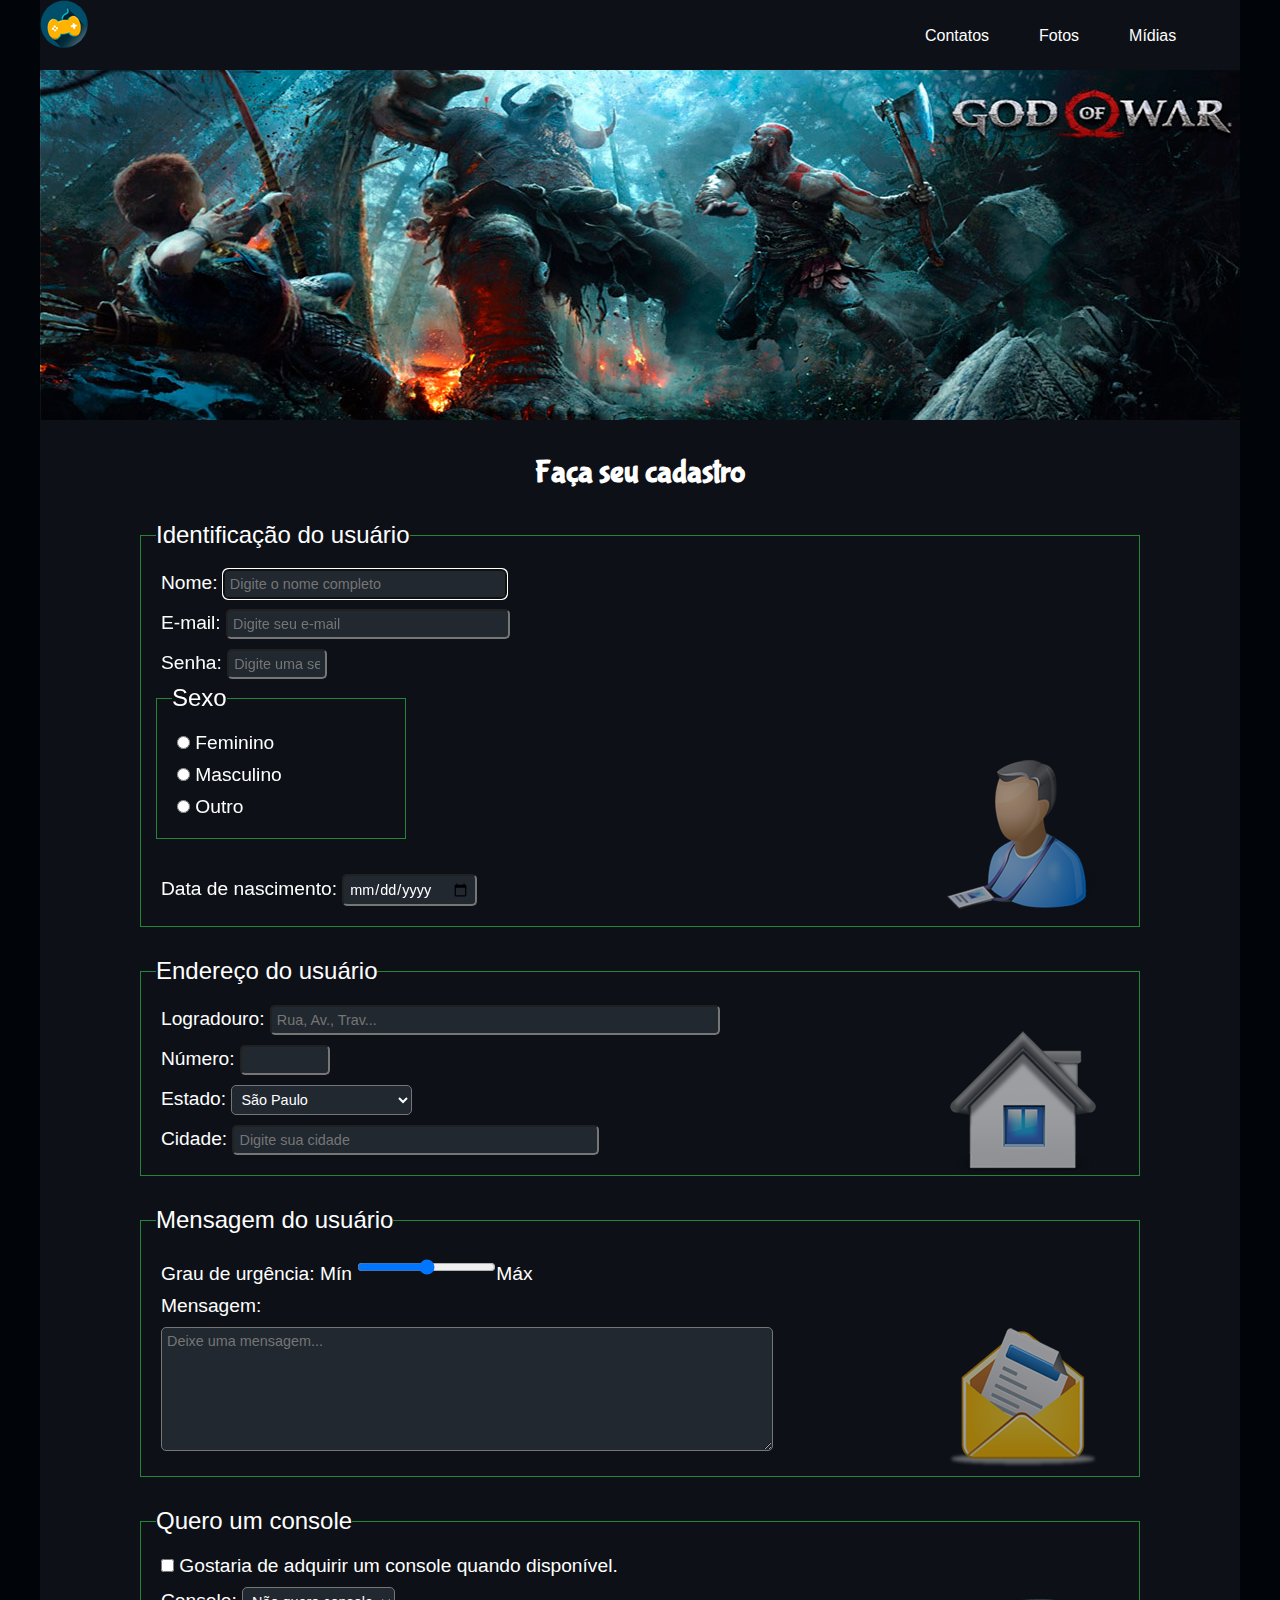
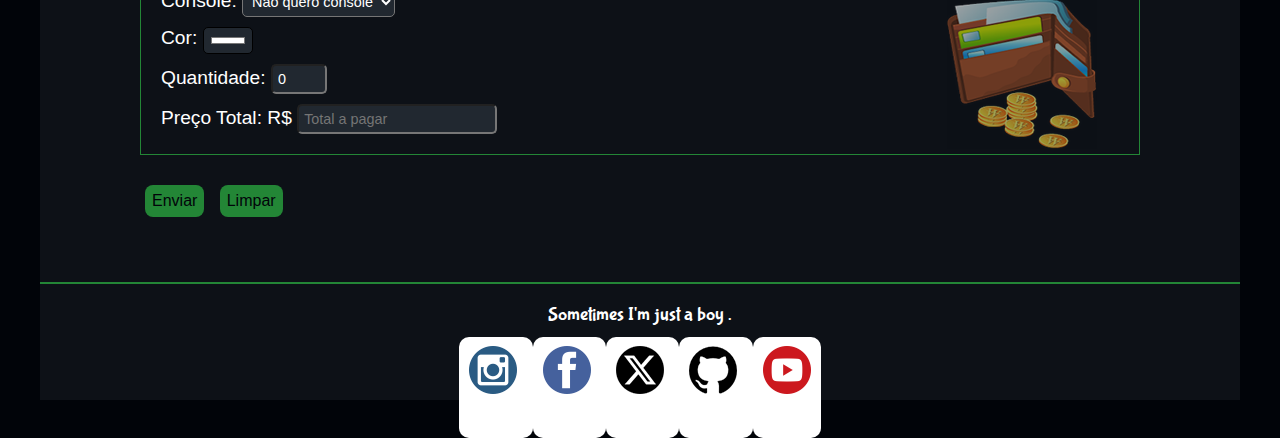
<file: formulario/index.html>
<!DOCTYPE html>
<html lang="pt-br">

<head>
    <meta charset="UTF-8">
    <meta name="viewport" content="width=device-width, initial-scale=1.0">
    <meta name="description" content="Página de games">
    <meta name="keywords" content="Formulário, formulário, formulario, jogos, games, playstation, xbox, nintendo">
    <link rel="shortcut icon" href="img/favicon.ico" type="image/x-icon">
    <link rel="stylesheet" href="style.css">
    <title>Games</title>
</head>

<body>
    <div id="interface">
        <header class="topo">
            <img src="img/logo.png" alt="Logo controle de vídeo game">
            <nav class="menu">
                <ul>
                    <li>
                        <a href="index.html">Contatos</a>
                    </li>
                    <li>
                        <a href="fotos.html">Fotos</a>
                    </li>
                    <li>
                        <a href="midias.html">Mídias</a>
                    </li>
                </ul>
            </nav>
        </header>

        <div class="banner_anime">
            <img src="img/banner1.jpg" alt="Jogo God of War" title="Kratos" id="anime1">
            <img src="img/banner2.jpg" alt="Jogo God of War" title="Kratos" id="anime2">
        </div>

        <h1>Faça seu cadastro</h1>

        <form  method="post" id="contato">
            <fieldset class="usuario"><!-- Conjunto de campos -->
                <legend>Identificação do usuário</legend>
                <p>
                    <label for="cnome">Nome:</label>
                    <input type="text" name="nome" id="cnome" size="30" maxlength="50"
                        placeholder="Digite o nome completo" autofocus>
                </p>

                <p>
                    <label for="cemail">E-mail:</label>
                    <input type="email" name="email" id="cemail" size="30" maxlength="50"
                        placeholder="Digite seu e-mail">
                </p>

                <p>
                    <label for="csenha">Senha:</label>
                    <input type="password" name="senha" id="csenha" size="8" maxlength="8"
                        placeholder="Digite uma senha">
                </p>

                <fieldset class="sexo">
                    <legend>Sexo</legend>
                    <p>
                        <input type="radio" name="sexo" id="cfememinino">
                        <label for="cfememinino">Feminino</label>
                    </p>

                    <p>
                        <input type="radio" name="sexo" id="cmasculino">
                        <label for="cmasculino">Masculino</label>
                    </p>

                    <p>
                        <input type="radio" name="sexo" id="coutro">
                        <label for="coutro">Outro</label>
                    </p>
                </fieldset>

                <p>
                    <label for="cnascimento">Data de nascimento:</label>
                    <input type="date" name="nascimento" id="cnascimento">
                </p>
            </fieldset>

            <fieldset class="endereco">
                <legend>Endereço do usuário</legend>

                <p>
                    <label for="crua">Logradouro:</label>
                    <input type="text" name="rua" id="crua" size="50" maxlength="50" placeholder="Rua, Av., Trav...">
                </p>

                <p>
                    <label for="cnum">Número:</label>
                    <input type="number" name="num" id="cnum" min="0" max="99999">
                </p>

                <p>
                    <label for="cestado">Estado:</label>
                    <select name="estado" id="cestado">
                        <optgroup label="Região Sudeste">
                            <option value="SP" selected>São Paulo</option>
                            <option value="RJ">Rio de Janeiro</option>
                            <option value="MG">Minas Gerais</option>
                            <option value="ES">Espírito Santo</option>
                        </optgroup>
                        <optgroup label="Região Sul">
                            <option value="SC">Santa Catarina</option>
                            <option value="PR">Paraná</option>
                            <option value="RS">Rio Grande do Sul</option>
                        </optgroup>
                        <optgroup label="Região Centro-Oeste">
                            <option value="GO">Giás</option>
                            <option value="MT">Mato Grosso</option>
                            <option value="MS"> Mato Grosso do Sul</option>
                            <option value="DF">Distrito Federal</option>
                        </optgroup>
                        <optgroup label="Região Norte">
                            <option value="AC">Acre</option>
                            <option value="AP">Amapá</option>
                            <option value="AM">Amazonas</option>
                            <option value="PA">Pará</option>
                            <option value="RO">Rondônia</option>
                            <option value="RR">Roraima</option>
                            <option value="TO">Tocantins</option>
                        </optgroup>
                        <optgroup label="Região Nordeste">
                            <option value="AL">Alagoas</option>
                            <option value="BA">Bahia</option>
                            <option value="CE">Ceará</option>
                            <option value="MA">Maranhão</option>
                            <option value="PB">Paraíba</option>
                            <option value="PE">Pernambuco</option>
                            <option value="PI">Piauí</option>
                            <option value="RN">Rio Grande do Norte</option>
                            <option value="SE">Sergipe</option>
                        </optgroup>
                    </select>
                </p>

                <p>
                    <label for="ccidade">Cidade:</label>
                    <input type="text" name="cid" id="ccid" size="40" maxlength="40" placeholder="Digite sua cidade">
                </p>
            </fieldset>

            <fieldset class="mensagem">
                <legend>Mensagem do usuário</legend>
                <p>
                    <label for="curg">Grau de urgência:</label>
                    Mín <input type="range" name="urg" id="curg" min="0" max="10" step="1" >Máx
                </p>

                <p>
                    <label for="cmsg">Mensagem:</label>
                </p>

                <p>
                    <textarea name="msg" id="cmsg" cols="70" rows="7" placeholder="Deixe uma mensagem..."></textarea>
                </p>
            </fieldset>

            <fieldset class="pedido">
                <legend>Quero um console</legend>

                <p>
                    <input type="checkbox" name="ped" id="cped">
                    <label for="cped">Gostaria de adquirir um console quando disponível.</label>
                </p>

                <p>
                    <label for="ccon">Console:</label>
                    <select name="game" id="ccon">
                        <option value="nquer" selected>Não quero console</option>
                        <option value="PlayS">PlayStation</option>
                        <option value="Xbox">Xbox</option>
                        <option value="NES">Nintendo</option>
                    </select>
                </p>

                <p>
                    <label for="ccor">Cor:</label>
                    <input type="color" name="cor" id="ccor" value="#ffffff">
                </p>

                <p>
                    <label for="cqtde">Quantidade:</label>
                    <input type="number" name="qtde" id="cqtde" min="0" max="5" value="0" oninput="calc_total()">
                </p>

                <p>
                    <label for="ctot">Preço Total: R$</label>
                    <input type="text" id="tot" name="tot" placeholder="Total a pagar" readonly>
                </p>
            </fieldset>

            <button type="submit" name="enviar" class="bnt">Enviar</button>

            <button type="reset" name="limpar" class="bnt">Limpar</button>
        </form>

        <footer id="rodape">
            <p>Sometimes I'm just a boy .</p>

            <p>
                <a href="https://www.instagram.com/p/DBO-ByAPZNL/?img_index=1" target="_blank">
                    <img src="img/instagram.png" alt="Rede social Instagram">
                </a>

                <a href="https://www.facebook.com/search/top?q=sony&locale=pt_BR" target="_blank">
                    <img src="img/facebook.png" alt="Rede social Facebook">
                </a>

                <a href="https://x.com/sony" target="_blank">
                    <img src="img/x_twitter.png" alt="Rede social Twitter">
                </a>

                <a href="https://github.com/GuNunesB" target="_blank">
                    <img src="img/github.png" alt="Rede social Github">
                </a>

                <a href="https://www.youtube.com/user/sonybrasil" target="_blank">
                    <img src="img/youtube.png" alt="Plataforma de vídeos Youtube">
                </a>
            </p>
        </footer>
    </div>
    <script src="funcoes.js"></script>
</body>

</html>
</file>
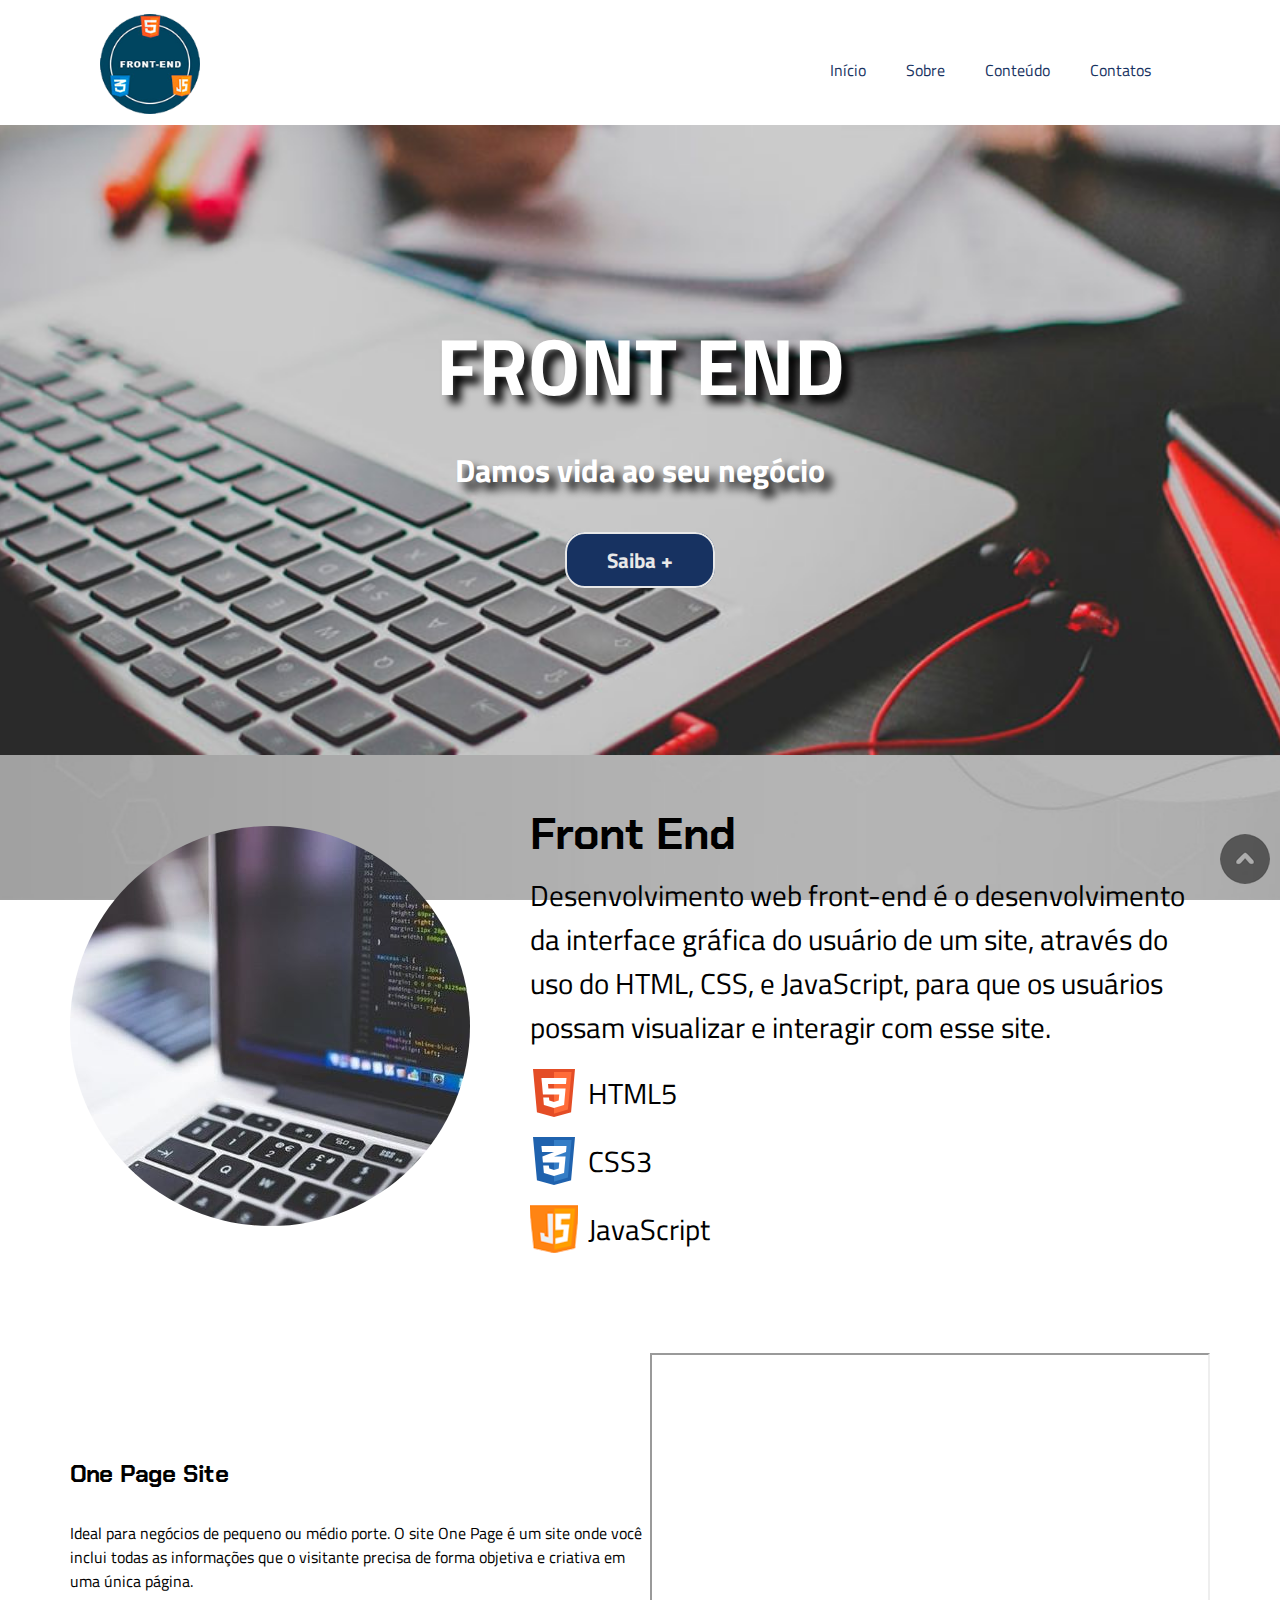
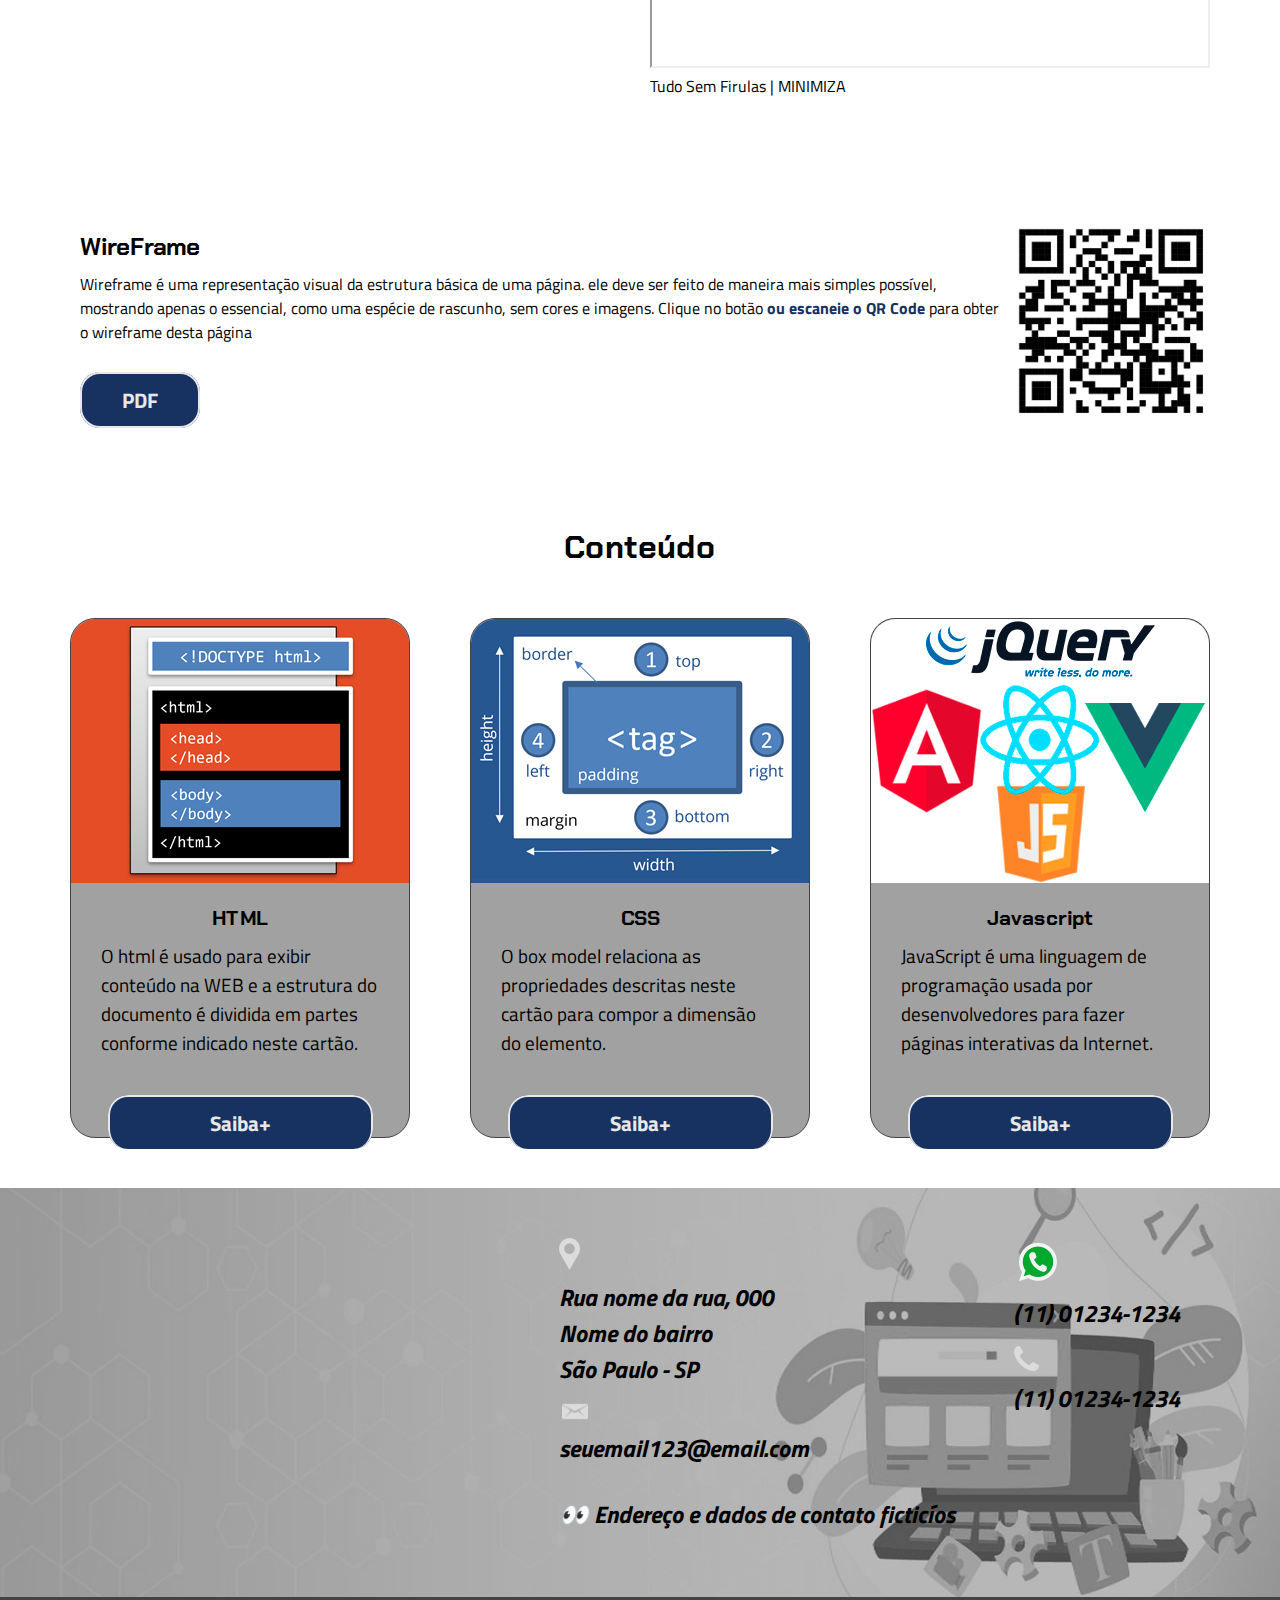
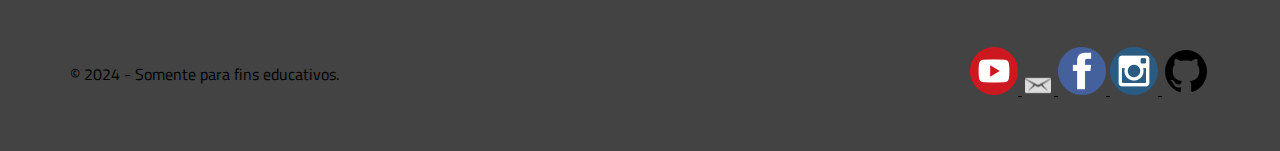
<file: frontend/index.html>
<!DOCTYPE html>
<html lang="en">

<head>
    <meta charset="UTF-8">
    <meta name="viewport" content="width=device-width, initial-scale=1.0">
    <meta name="description"
        content="Aprenda HTML5 e CSS3 e SEO de forma simples, prática, e objetiva desenvolvendo passo a passo de um site one page moderno e responsivo.">
    <meta name="keywords"
        content="html, HTML5, html5, HTML, CSS, css, CSS3, css3, seo, SEO, Site One Page, Web, Responsivo, aprenda gratuitamente, ensino gratuito">
    <link rel="shortcut icon" href="img/favicon.png" type="image/x-icon">
    <title>Front End | One Page Site</title>
    <link rel="stylesheet" href="style.css">
</head>

<body>
    <!-- Cabeçalho -->
    <header id="inicio">
        <div class="container flex">
            <div class="logo">
                <img src="img/logo_front.png" alt="Logo Front End">
            </div>
            <nav class="menu">
                <input type="checkbox" name="check" id="check">
                <label for="check">&#x2630;</label>

                <ul>
                    <li class="link_nav">
                        <a href="#inicio">Início</a>
                    </li>
                    <li class="link_nav">
                        <a href="#sobre">Sobre</a>
                    </li>
                    <li class="link_nav">
                        <a href="#conteudo">Conteúdo</a>
                    </li>
                    <li class="link_nav">
                        <a href="#contato">Contatos</a>
                    </li>
                </ul>
            </nav>
        </div>
    </header>

    <!-- Destaque -->
    <main>
        <div class="container">
            <h1>FRONT END</h1>
            <H2>Damos vida ao seu negócio</H2>
            <a href="" target="_blank" class="botao">Saiba +</a>
        </div>
    </main>

    <!-- Sobre -->
    <section id="sobre">
        <div class="container flex2">
            <div class="destaque_sobre">
                <img src="img/html5css3.jpg" alt="HTML5 e CSS3">
            </div>

            <div class="texto_sobre">
                <h2>Front End</h2>
                <p>
                    Desenvolvimento web front-end é o desenvolvimento da interface gráfica do usuário de um site, através do uso do HTML, CSS, e JavaScript, para que os usuários possam visualizar e interagir com esse site.
                </p>

                <div class="topico_sobre flex2">
                    <img src="img/html5.png" alt="HTML5">
                    <p>HTML5</p>
                </div>

                <div class="topico_sobre flex2">
                    <img src="img/css3.png" alt="CSS3">
                    <p>CSS3</p>
                </div>
                
                <div class="topico_sobre flex2">
                    <img src="img/js.png" alt="JS">
                    <p>JavaScript</p>
                </div>
            </div>
        </div>
    </section>

    <!-- One Page -->
    <section id="onepage">
        <div class="container flex3">
            <div class="texto_site">
                <h2>One Page Site</h2>
                <p>
                     Ideal para negócios de pequeno ou médio porte. O site One Page é um site onde você inclui todas as informações que o visitante precisa de forma objetiva e criativa em uma única página.
                </p>
            </div>
            <div class="video">
                <iframe width="560" height="315" src="https://www.youtube.com/embed/cMKoI9NV8i8?si=ONG9HWf-dM9vNxwJ" title="YouTube video player" allow="accelerometer; autoplay; clipboard-write; encrypted-media; gyroscope; picture-in-picture; web-share" referrerpolicy="strict-origin-when-cross-origin" allowfullscreen></iframe>
                <p>
                    Tudo Sem Firulas | MINIMIZA</p>
            </div>
        </div>
    </section>

    <!-- WireFrame | PDF  -->
    <section id="wireframe">
        <div class="container flex2">
            <div class="textowire">
                <h2>WireFrame</h2>
                <p>Wireframe é uma representação visual da estrutura básica de uma página. ele deve ser feito de maneira mais simples possível, mostrando apenas o essencial, como uma espécie de rascunho, sem cores e imagens. Clique no botão <span>ou escaneie o QR Code</span> para obter o wireframe desta página</p>
                <a href="wireframe.pdf" target="_blank" class="botao">PDF</a>
            </div>
            <div class="qrcode">
                <img src="img/qrcode.png" alt="QR Code do Wireframe deste site." target="_blank" width="200px" height="auto">
            </div>
        </div>
    </section>

    <!-- Conteúdo | Cards-->
    <section id="conteudo">
        <div class="container">
            <h2>Conteúdo</h2>
            <div class="cards flex4">

                <div class="card">
                    <img src="img/estruturahtml.png" alt="Estrutura em HTML">
                    <h3>HTML</h3>
                    <p>O html é usado para exibir conteúdo na WEB e a estrutura do documento é dividida em partes conforme indicado neste cartão.</p>
                    <a href="#" target="_blank" class="botao">Saiba+</a>
                </div>

                <div class="card">
                    <img src="img/boxmodel.png" alt="Box Model">
                    <h3>CSS</h3>
                    <p>O box model relaciona as propriedades descritas neste cartão para compor a dimensão do elemento.</p>
                    <a href="#" target="_blank" class="botao">Saiba+</a>
                </div>

                <div class="card">
                    <img src="img/javascript.png" alt="Javascript">
                    <h3>Javascript</h3>
                    <p>JavaScript é uma linguagem  de programação usada por desenvolvedores para fazer páginas interativas da Internet.</p>
                    <a href="#" target="_blank" class="botao">Saiba+</a>
                </div>

            </div>
            
            
            
        </div>
    </section>

    <!-- Rodapé -->

    <address>
        <div class="container flex6">

            <div id="contato">
                <a href="https://api.whatsapp.com/send?phone=5511012341234" target="_blank"> <!--link direto para conversa (colocar país, município e número)-->
                    <img src="img/whatsapp.png" alt="Abrir Conversa">
                    <p>(11) 01234-1234</p>
                </a>
                
                    <img src="img/fone.png" alt="Número de telefone">
                    <p>(11) 01234-1234</p>
            </div>

            <div class="endereco">
                <a href="https://maps.app.goo.gl/4SxvZ9h4fDmjTZb59">
                    <img src="img/mapa.png" alt="Google Maps" class="icone_mapa">
                </a>
                <img src="img/local.png" alt="Local" class="icone_local">
                <p>Rua nome da rua, 000</p>
                <p>Nome do bairro</p>
                <p>São Paulo - SP</p>

                <a href="mailto:seuemail123@email.com?subject=FRONTEND">
                    <img src="img/email.png" alt="Enviar">
                    <p>seuemail123@email.com</p>
                </a>

                <p class="dados">&#128064; Endereço e dados de contato ficticíos</p>
            </div>
            
            <div class="google_maps">
                <iframe src="https://www.google.com/maps/embed?pb=!1m18!1m12!1m3!1d14631.115075822967!2d-46.582988799999995!3d-23.54045815!2m3!1f0!2f0!3f0!3m2!1i1024!2i768!4f13.1!3m3!1m2!1s0x94ce5c4388004cbd%3A0x7dbec9733dac4f22!2zVGF0dWFww6k!5e0!3m2!1spt-BR!2sbr!4v1737588225838!5m2!1spt-BR!2sbr" width="400" height="300" style="border:0;" allowfullscreen="" loading="lazy" referrerpolicy="no-referrer-when-downgrade"></iframe>
            </div> 
        </div>
    </address>

    <footer id="contato">
        <div class="container flex5">

            <div class="copyrigth">
                <p>&#169; 2024 - Somente para fins educativos.</p>
            </div>

            <div class="social">
                <a href="https://www.youtube.com/c/CursoemV%C3%ADdeo" target="_blank">
                    <img src="img/youtube.png" alt="">
                </a>
                <a href="gununes280@gmail.com" target="_blank">
                    <img src="img/email.png" alt="">
                </a>
                <a href="" target="_blank">
                    <img src="img/facebook.png" alt="">
                </a>
                <a href="https://poki.com/br/g/level-devil" target="_blank">
                    <img src="img/instagram.png" alt="">
                </a>
                <a href="https://github.com/GuNunesB" target="_blank">
                    <img src="img/github.png" alt="">
                </a>
            </div>

        </div>
    </footer>

    <a href="#inicio" id="topo">
        <img src="img/topo.png" alt="Seta">
    </a>

</body>

</html>
</file>
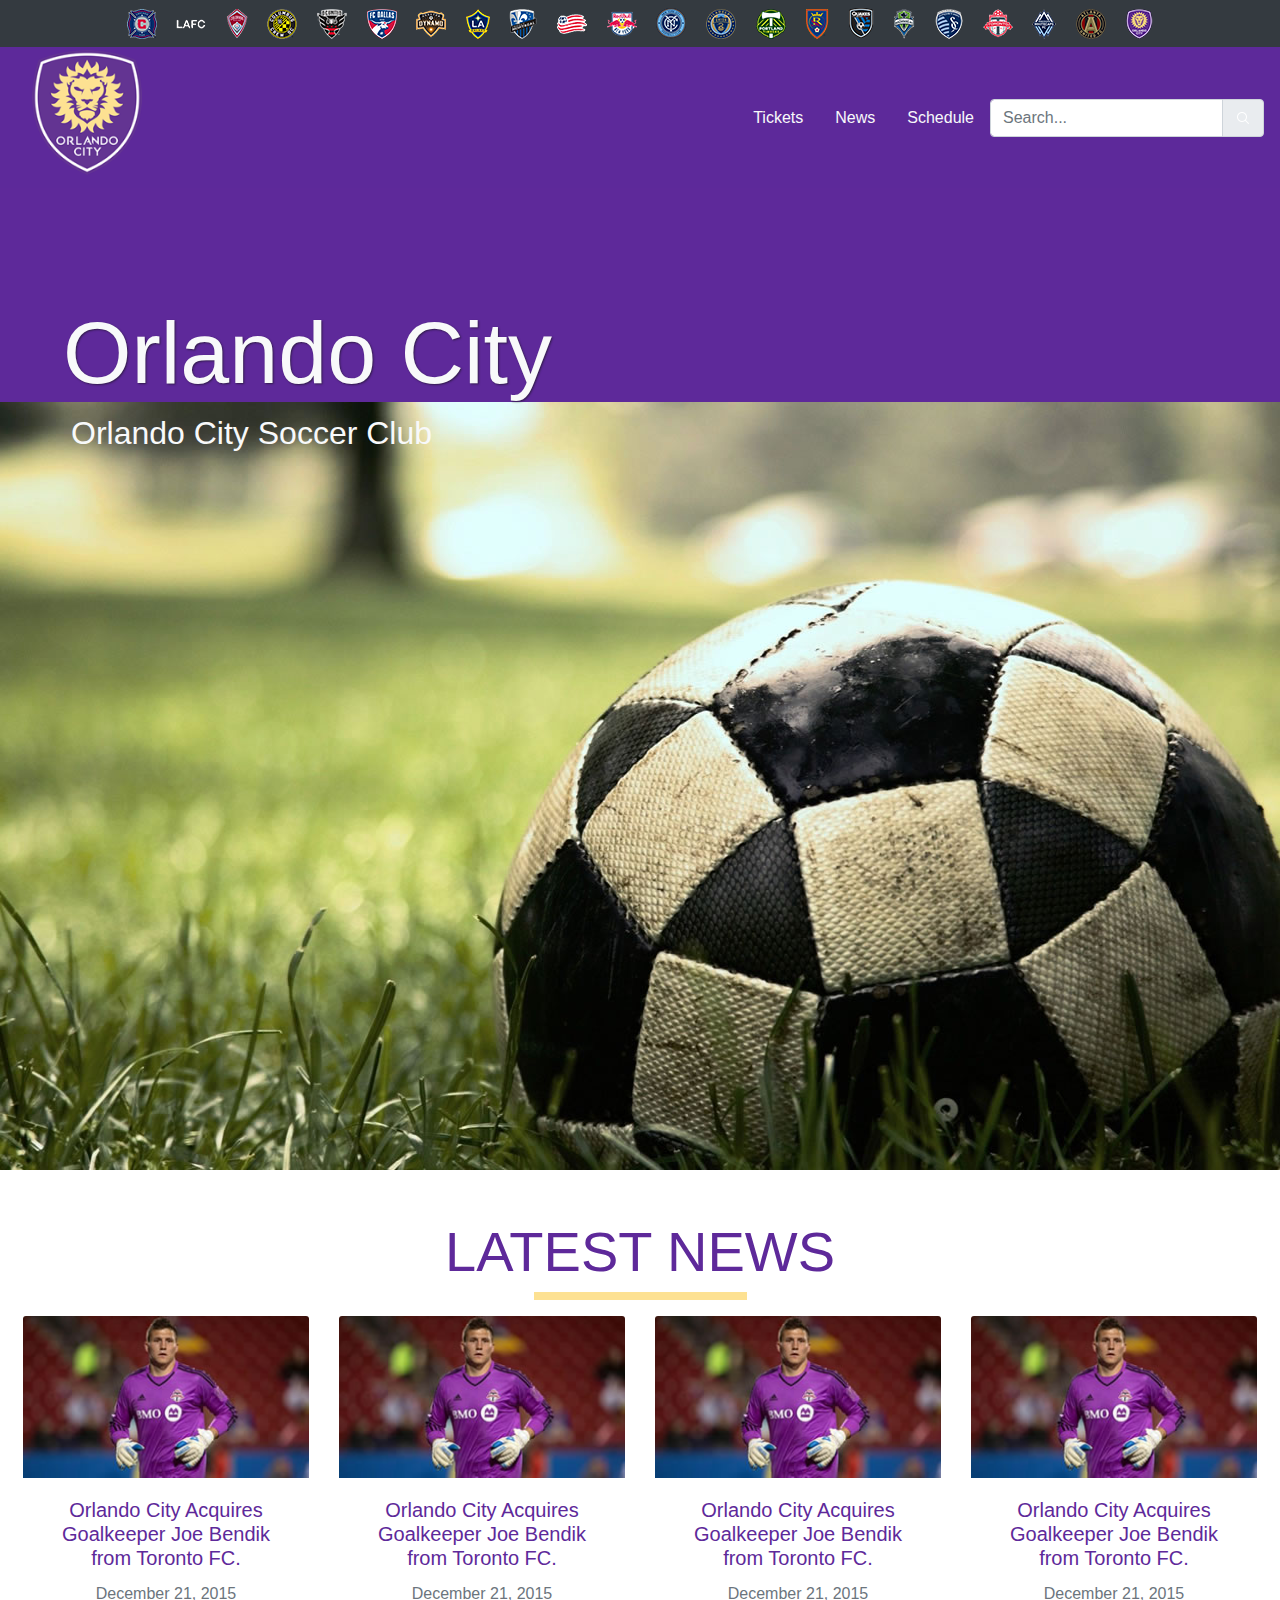
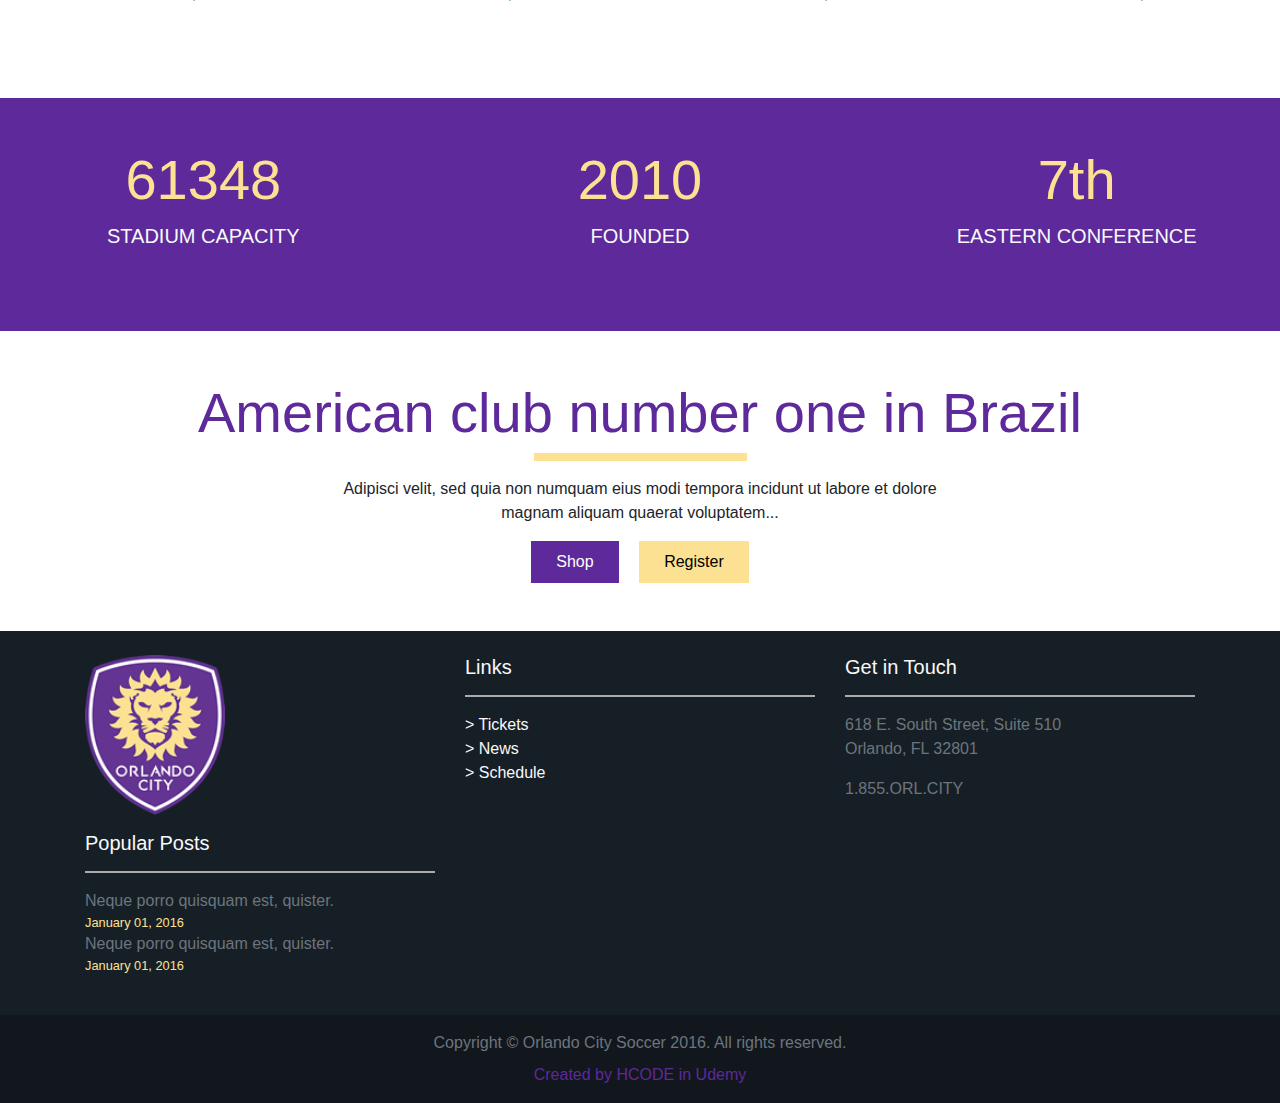
<file: orlandocity/index.html>
<!DOCTYPE html>
<html lang="pt-br">

<head>
    <meta charset="UTF-8">
    <meta name="viewport" content="width=device-width, initial-scale=1.0">
    <title>Orlando City</title>
    <link rel="stylesheet" href="style.css">
    <link rel="shortcut icon" href="img/orlando-logo.png" type="image/x-icon">
    <link rel="stylesheet" href="bootstrap-4.1.3/css/bootstrap.min.css">
    <link rel='stylesheet' href='https://cdn-uicons.flaticon.com/2.6.0/uicons-brands/css/uicons-brands.css'>
</head>

<body>
    <div class="container-fluid px-0">
        <div class="bg-img">
            <header class="d-flex flex-column align-items-center">
                <div class="bg-dark w-100 d-flex justify-content-center py-2">
                    <img class="logo img-fluid" src="img/clubs.png" alt="Clubes de Futebol">
                </div>

                <nav class="navbar navbar-expand-lg navbar-light bg-roxo-blur w-100">
                    <a class="navbar-brand" href="#">
                        <img src="img/orlando-logo.png" alt="">
                    </a>
                    <button class="navbar-toggler mr-md-5" type="button" data-toggle="collapse"
                        data-target="#conteudoNavbarSuportado" aria-controls="conteudoNavbarSuportado"
                        aria-expanded="false" aria-label="Alterna navegação">
                        <span class="navbar-toggler-icon"></span>
                    </button>

                    <div class="collapse navbar-collapse justify-content-end" id="conteudoNavbarSuportado">
                        <ul class="navbar-nav">
                            <li class="nav-item mx-2">
                                <a class="nav-link text-light" href="#">Tickets</a>
                            </li>
                            <li class="nav-item mx-2">
                                <a class="nav-link text-light" href="#">News</a>
                            </li>
                            <li class="nav-item mx-2">
                                <a class="nav-link text-light" href="#">Schedule</a>
                            </li>
                        </ul>
                        <form class="form-inline my-2 my-lg-0">
                            <div class="input-group">
                                <input type="search" class="form-control input-pesquisa" placeholder="Search..."
                                    aria-label="Search">
                                <div class="input-group-append">
                                    <span class="input-group-text"><img src="img/lupa.png" alt=""></span>
                                </div>
                            </div>
                        </form>
                    </div>
                </nav>
            </header>

            <main class="pt-5 d-flex flex-column align-items-start">
                <div class="jumbotron jumbotron-fluid bg-transparent text-center ml-0 ml-md-5">
                    <div class="container d-flex flex-column align-items-start cabecalho">
                        <h1 class="display-2 text-light text-shadow">Orlando City</h1>
                        <h2 class="text-light ml-0 ml-md-2">Orlando City Soccer Club</h2>
                    </div>
                </div>
            </main>
        </div>

        <section class="text-center my-5">
            <h1 class="display-4 font-weight-light text-roxo">LATEST NEWS</h1>
            <hr class="border-amarela">
            <div class="row justify-content-center mx-2">
                <div class="col-sm-6 col-md-4 col-lg-3 mb-4">
                    <div class="card border-0 h-100">
                        <img class="card-img-top" src="img/noticia-thumb.jpg" alt="Imagem de capa do card">
                        <div class="card-body">
                            <h5 class="card-title text-roxo">Orlando City Acquires Goalkeeper Joe Bendik from Toronto
                                FC.</h5>
                            <p class="card-text text-muted">December 21, 2015</p>
                        </div>
                    </div>
                </div>
                <div class="col-sm-6 col-md-4 col-lg-3 mb-4">
                    <div class="card border-0 h-100">
                        <img class="card-img-top" src="img/noticia-thumb.jpg" alt="Imagem de capa do card">
                        <div class="card-body">
                            <h5 class="card-title text-roxo">Orlando City Acquires Goalkeeper Joe Bendik from Toronto
                                FC.</h5>
                            <p class="card-text text-muted">December 21, 2015</p>
                        </div>
                    </div>
                </div>
                <div class="col-sm-6 col-md-4 col-lg-3 mb-4">
                    <div class="card border-0 h-100">
                        <img class="card-img-top" src="img/noticia-thumb.jpg" alt="Imagem de capa do card">
                        <div class="card-body">
                            <h5 class="card-title text-roxo">Orlando City Acquires Goalkeeper Joe Bendik from Toronto
                                FC.</h5>
                            <p class="card-text text-muted">December 21, 2015</p>
                        </div>
                    </div>
                </div>
                <div class="col-sm-6 col-md-4 col-lg-3 mb-4">
                    <div class="card border-0 h-100">
                        <img class="card-img-top" src="img/noticia-thumb.jpg" alt="Imagem de capa do card">
                        <div class="card-body">
                            <h5 class="card-title text-roxo">Orlando City Acquires Goalkeeper Joe Bendik from Toronto
                                FC.</h5>
                            <p class="card-text text-muted">December 21, 2015</p>
                        </div>
                    </div>
                </div>
            </div>
        </section>

        <section class="bg-roxo py-5">
            <div class="row text-center">
                <div class="col-12 col-md-4 mb-3">
                    <h1 class="display-4 font-weight-light text-amarelo">61348</h1>
                    <p class="font-weight-light text-light font-size-1">STADIUM CAPACITY</p>
                </div>
                <div class="col-12 col-md-4 mb-3">
                    <h1 class="display-4 font-weight-light text-amarelo">2010</h1>
                    <p class="font-weight-light text-light font-size-1">FOUNDED</p>
                </div>
                <div class="col-12 col-md-4 mb-3">
                    <h1 class="display-4 font-weight-light text-amarelo">7th</h1>
                    <p class="font-weight-light text-light font-size-1">EASTERN CONFERENCE</p>
                </div>
            </div>
        </section>

        <section class="py-5 text-center">
            <h1 class="display-4 font-weight-light text-roxo">American club number one in Brazil</h1>
            <hr class="border-amarela">
            <p class="mx-auto" style="max-width: 600px;">Adipisci velit, sed quia non numquam eius modi tempora incidunt
                ut labore et dolore magnam aliquam quaerat voluptatem...</p>
            <div>
                <a class="btn btn-roxo py-2 px-4 mx-2 rounded-0" href="#">Shop</a>
                <a class="btn btn-amarelo py-2 px-4 mx-2 rounded-0" href="#">Register</a>
            </div>
        </section>

        <footer class="footer py-4">
            <div class="container">
                <div class="row">
                    <div class="col-12 col-md-4 mb-4 mb-md-0">
                        <img class="logo-footer mb-3" src="img/orlando-logo.png" alt="Logo Orlando City">
                        <h5 class="footer-title text-light">Popular Posts</h5>
                        <hr class="linha-footer">
                        <ul class="list-unstyled">
                            <li><a class="text-muted" href="#">Neque porro quisquam est, quister. <small
                                        class="text-amarelo d-block">January 01, 2016</small></a></li>
                            <li><a class="text-muted" href="#">Neque porro quisquam est, quister. <small
                                        class="text-amarelo d-block">January 01, 2016</small></a></li>
                        </ul>
                    </div>
                    <div class="col-12 col-md-4 mb-4 mb-md-0">
                        <h5 class="footer-title text-light">Links</h5>
                        <hr class="linha-footer">
                        <ul class="list-unstyled">
                            <li><a class="text-light" href="#">> Tickets</a></li>
                            <li><a class="text-light" href="#">> News</a></li>
                            <li><a class="text-light" href="#">> Schedule</a></li>
                        </ul>
                    </div>
                    <div class="col-12 col-md-4">
                        <h5 class="footer-title text-light">Get in Touch</h5>
                        <hr class="linha-footer">
                        <p class="text-muted">618 E. South Street, Suite 510 <br> Orlando, FL 32801</p>
                        <p class="text-muted">1.855.ORL.CITY</p>
                        <div class="social-icons">
                            <a href="#"><i class="fi fi-brands-facebook"></i></a>
                            <a href="#"><i class="fi fi-brands-twitter"></i></a>
                            <a href="#"><i class="fi fi-brands-instagram"></i></a>
                            <a href="#"><i class="fi fi-brands-pinterest"></i></a>
                        </div>
                    </div>
                </div>
            </div>
        </footer>

        <div class="text-center py-3 copyright">
            <p class="text-muted mb-0">Copyright © Orlando City Soccer 2016. All rights reserved.</p>
            <a class="text-roxo d-block mt-2" href="#">Created by HCODE in Udemy</a>
        </div>
    </div>

    <script src="scripts/jquery-3.3.1.slim.min.js"></script>
    <script src="scripts/popper.min.js"></script>
    <script src="bootstrap-4.1.3/js/bootstrap.min.js"></script>
</body>

</html>
</file>
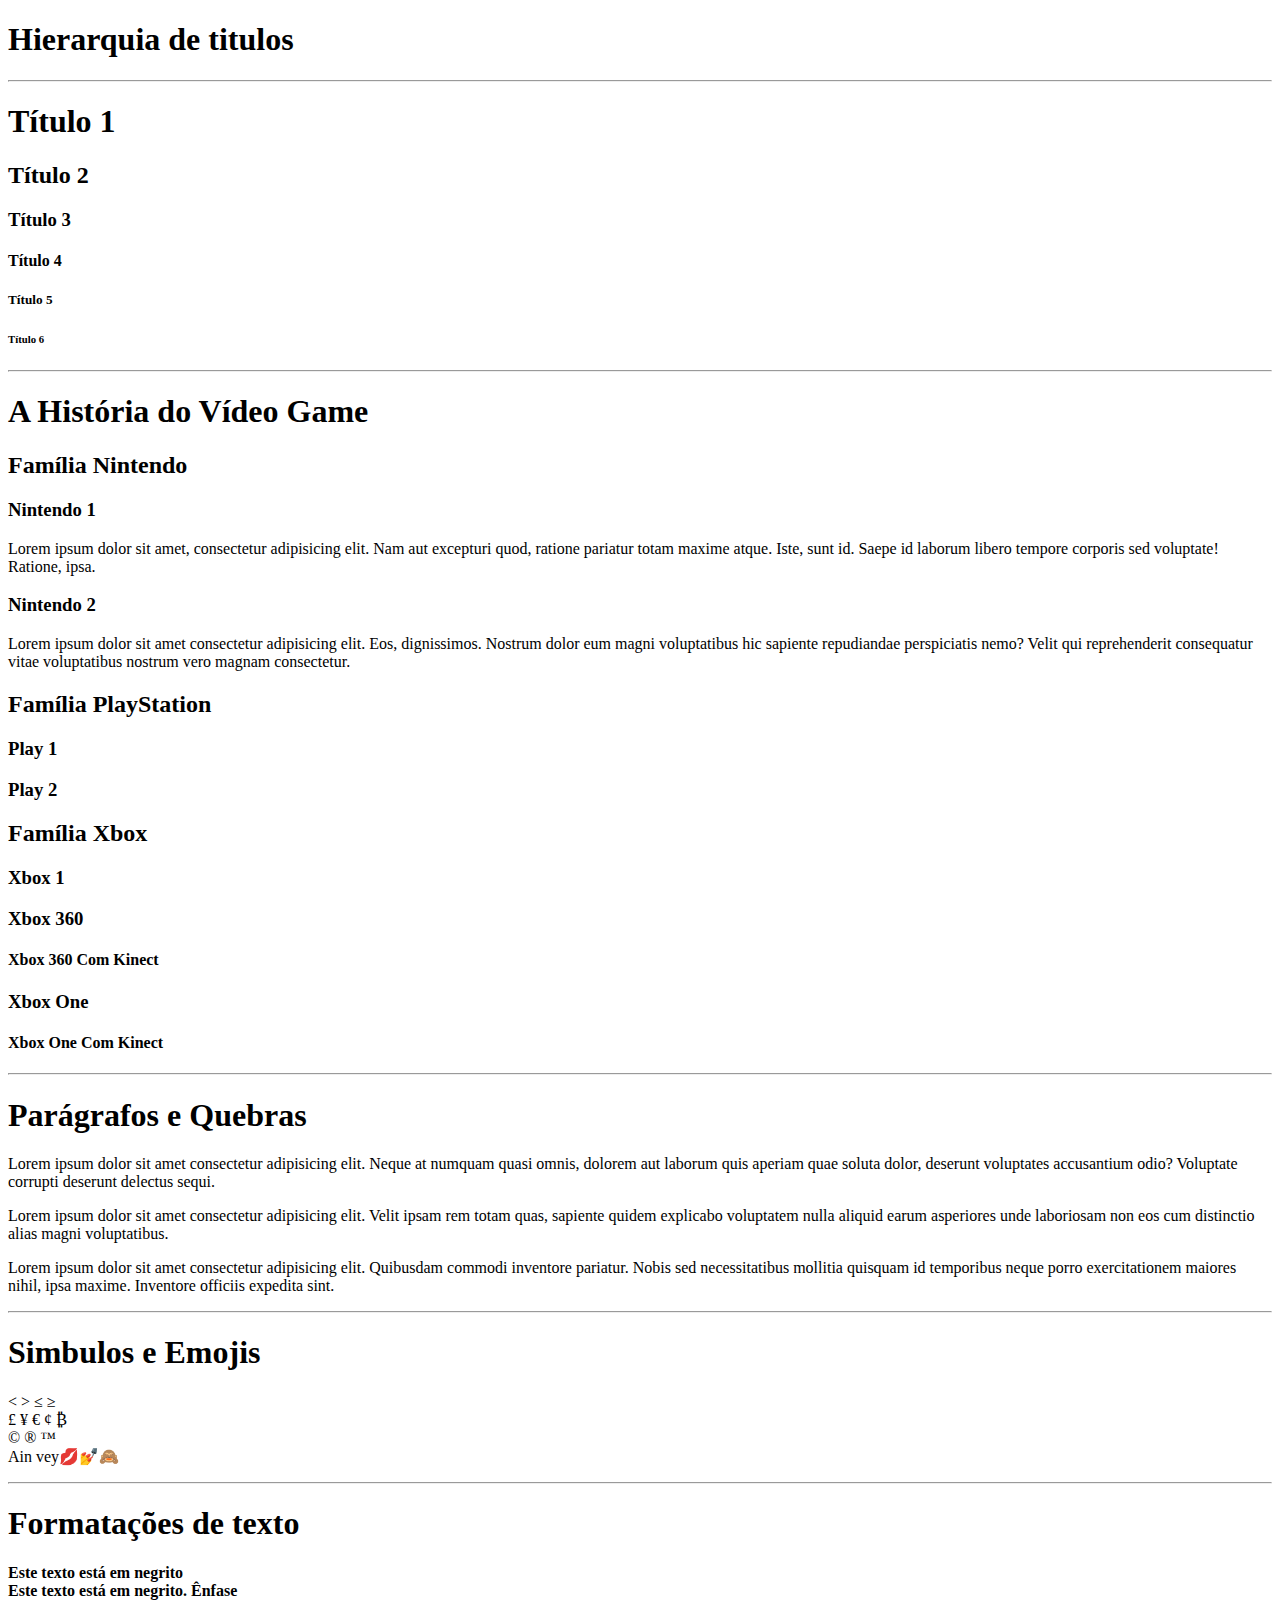
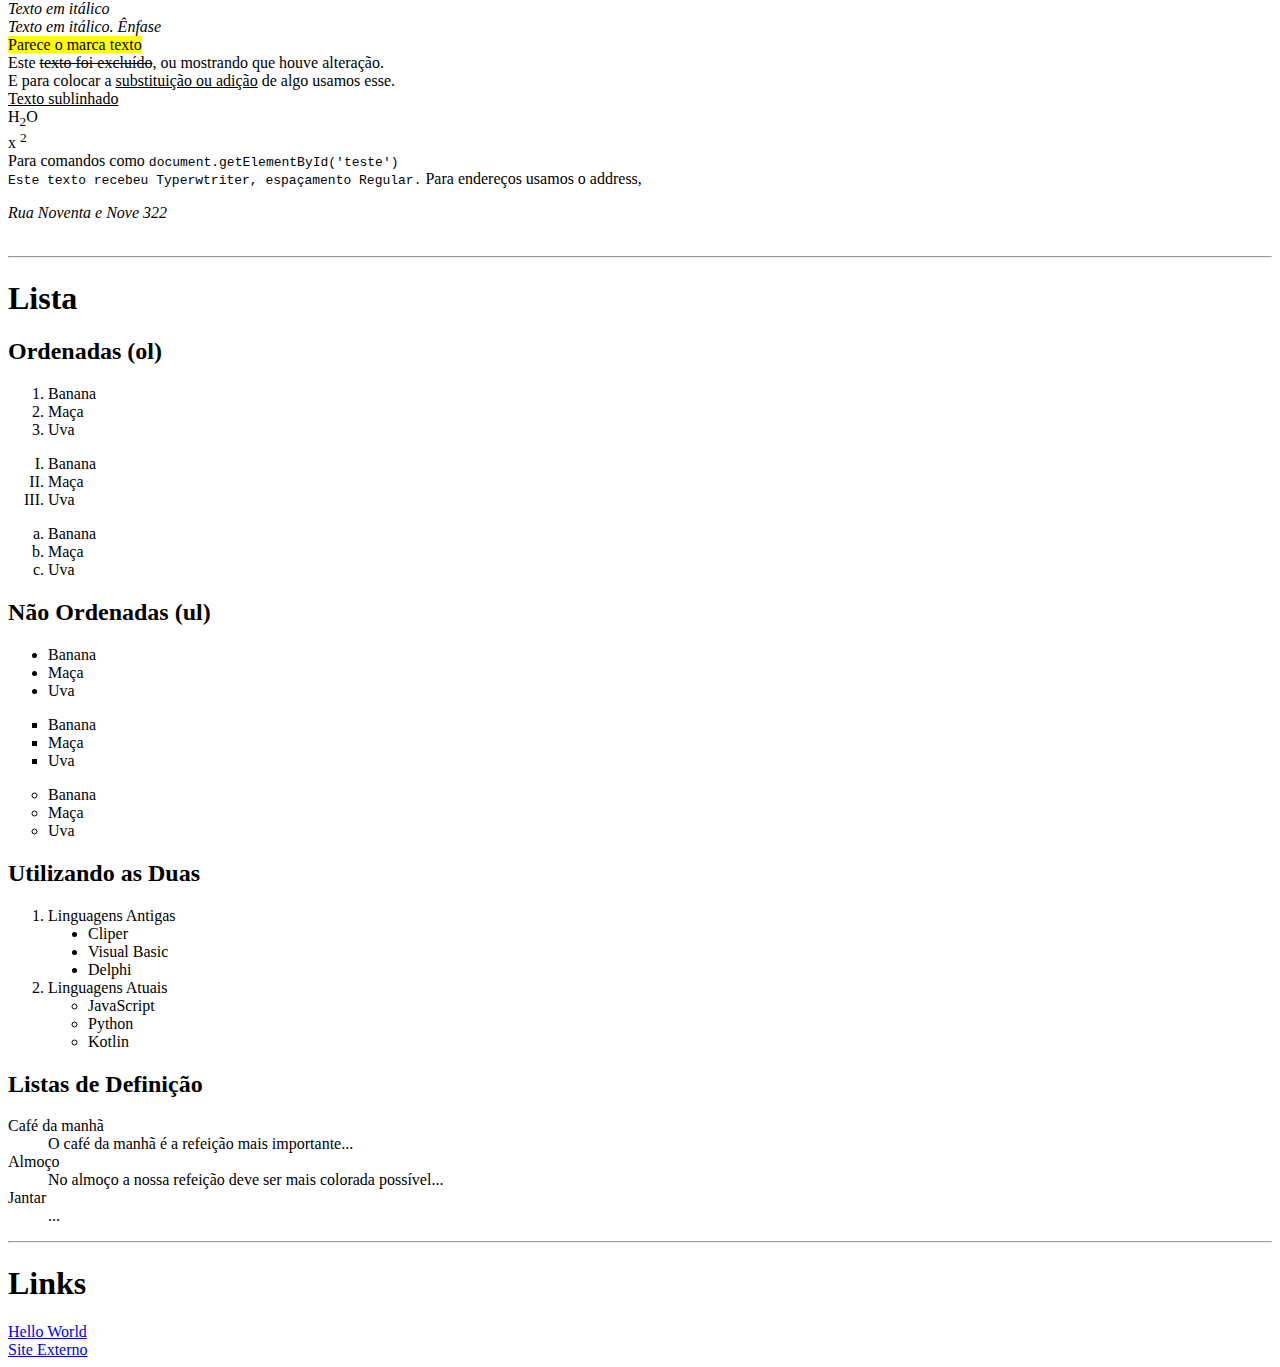
<file: 01_AULA/estilos.html>
<!DOCTYPE html>
<html lang="pt-br">

<head>
    <meta charset="UTF-8">
    <meta name="viewport" content="width=device-width, initial-scale=1.0">
    <meta name="description" content="">
    <meta name="keywords" content="">
    <link rel="shortcut icon" href="favicon.ico" type="image/x-icon">
    <title>Estilos de texto</title>
</head>

<body>
    <h1>Hierarquia de titulos</h1>

    <hr>

    <h1>Título 1</h1>
    <h2>Título 2</h2>
    <h3>Título 3</h3>
    <h4>Título 4</h4>
    <h5>Título 5</h5>
    <h6>Título 6</h6>

    <hr>

    <h1>A História do Vídeo Game</h1>
    <h2>Família Nintendo</h2>

    <h3>Nintendo 1</h3>
    <p>Lorem ipsum dolor sit amet, consectetur adipisicing elit. Nam aut excepturi quod, ratione pariatur totam maxime
        atque. Iste, sunt id. Saepe id laborum libero tempore corporis sed voluptate! Ratione, ipsa.</p>

    <h3>Nintendo 2</h3>
    <p>Lorem ipsum dolor sit amet consectetur adipisicing elit. Eos, dignissimos. Nostrum dolor eum magni voluptatibus
        hic sapiente repudiandae perspiciatis nemo? Velit qui reprehenderit consequatur vitae voluptatibus nostrum vero
        magnam consectetur.</p>

    <h2>Família PlayStation</h2>

    <h3>Play 1</h3>
    <h3>Play 2</h3>

    <h2>Família Xbox</h2>

    <h3>Xbox 1</h3>

    <h3>Xbox 360</h3>
    <h4>Xbox 360 Com Kinect</h4>

    <h3>Xbox One</h3>
    <h4>Xbox One Com Kinect</h4>

    <hr>

    <h1>Parágrafos e Quebras</h1>

    <p> Lorem ipsum dolor sit amet consectetur adipisicing elit. Neque at numquam quasi omnis, dolorem aut laborum quis
        aperiam quae soluta dolor, deserunt voluptates accusantium odio? Voluptate corrupti deserunt delectus sequi.</p>

    <p> Lorem ipsum dolor sit amet consectetur adipisicing elit. Velit ipsam rem totam quas, sapiente quidem explicabo
        voluptatem nulla aliquid earum asperiores unde laboriosam non eos cum distinctio alias magni voluptatibus.</p>

    <p>Lorem ipsum dolor sit amet consectetur adipisicing elit. Quibusdam commodi inventore pariatur. Nobis sed
        necessitatibus mollitia quisquam id temporibus neque porro exercitationem maiores nihil, ipsa maxime. Inventore
        officiis expedita sint.</p>

    <hr>

    <h1>Simbulos e Emojis</h1>



    <p>
        &lt; <!--Menor-->
        &gt; <!--Maior-->
        &le; <!--Menor ou Igual-->
        &ge; <!--Maior ou Igual-->
        <br>
        &pound;
        &yen; <!--Moeda estrangeira-->
        &euro; <!--Moeda estrangeira-->
        &cent; <!--Moeda estrangeira-->
        &#8383; <!--Moeda virtual-->
        <br>
        &copy;
        &reg;
        &trade;
        <br>
        Ain vey💋💅&#x1F648;
    </p>

    <hr>

    <h1>Formatações de texto</h1>
    <p>
        <b>Este texto está em negrito</b>
        <br>
        <strong>Este texto está em negrito. Ênfase</strong>
        <br>
        <i>Texto em itálico</i>
        <br>
        <em>Texto em itálico. Ênfase</em>
        <br>
        <mark>Parece o marca texto</mark>
        <br>
        Este <del>texto foi excluído</del>, ou mostrando que houve alteração.
        <br>
        E para colocar a <ins>substituição ou adição</ins> de algo usamos esse.
        <br>
        <u>Texto sublinhado</u>
        <br>
        H<sub>2</sub>O
        <br>
        x <sup>2</sup>
        <br>
        Para comandos como <code>document.getElementById('teste')</code>
        <br>
        <tt>Este texto recebeu Typerwtriter, espaçamento Regular.</tt>
        Para endereços usamos o address, <address>Rua Noventa e Nove 322</address>
        <br>
    </p>

    <hr>

    <h1>Lista</h1>

    <h2>Ordenadas (ol)</h2>
    <ol>
        <li>Banana</li>
        <li>Maça</li>
        <li>Uva</li>
    </ol>

    <ol type="I"> <!--I, i, A, a, 1-->
        <li>Banana</li>
        <li>Maça</li>
        <li>Uva</li>
    </ol>

    <ol type="a">
        <li>Banana</li>
        <li>Maça</li>
        <li>Uva</li>
    </ol>

    <h2>Não Ordenadas (ul)</h2>

    <ul>
        <li>Banana</li>
        <li>Maça</li>
        <li>Uva</li>
    </ul>

    <ul type="square"><!--square, circle, disc-->
        <li>Banana</li>
        <li>Maça</li>
        <li>Uva</li>
    </ul>

    <ul type="circle">
        <li>Banana</li>
        <li>Maça</li>
        <li>Uva</li>
    </ul>

    <h2>Utilizando as Duas</h2>
    
    <ol>
        <li>Linguagens Antigas</li>
        <ul type="disc">
            <li>Cliper</li>
            <li>Visual Basic</li>
            <li>Delphi</li>
        </ul>
        <li>Linguagens Atuais</li>
        <ul type="circle">
            <li>JavaScript</li>
            <li>Python</li>
            <li>Kotlin</li>
        </ul>
    </ol>

    <h2>Listas de Definição</h2>
    <dl>
        <dt>Café da manhã</dt>
        <dd>O café da manhã é a refeição mais importante...</dd>

        <dt>Almoço</dt>
        <dd>No almoço a nossa refeição deve ser mais colorada possível...</dd>

        <dt>Jantar</dt>
        <dd>...</dd>
    </dl>

    <hr>

    <h1>Links</h1>

    <a href="helloworld.html">Hello World</a>
    <br>
    <a href="https://www.frontendmap.com" target="_blank">Site Externo</a> <!--Dessa forma abrimos uma nova aba-->
</body>

</html>
</file>
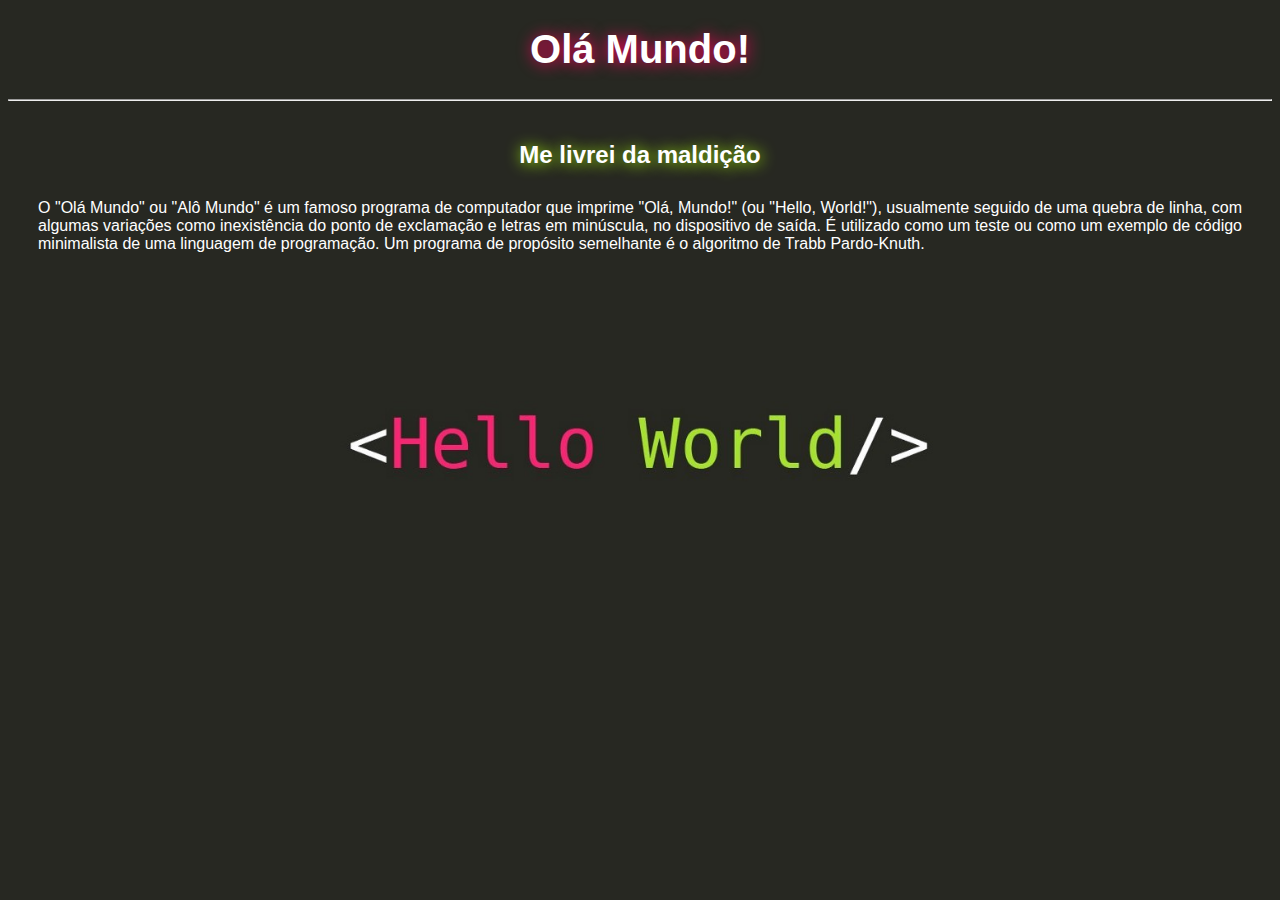
<file: 01_AULA/helloworld.html>
<!DOCTYPE html>
<html lang="pt-br">
<head>
    <meta charset="UTF-8">
    <meta name="viewport" content="width=device-width, initial-scale=1.0">
    <meta name="description" content="Estrutura básica do html">
    <meta name="keywords" content="html, css, olá, mundo, olá mundo, estrutura, estrutura basica">
    <link rel="shortcut icon" href="favicon.ico" type="image/x-icon">
    <title>Introdução ao HTML</title>
    <style>
        body {
            background-color: #272822;
            font-family: 'Lucida Sans', 'Lucida Sans Regular', 'Lucida Grande', 'Lucida Sans Unicode', Geneva, Verdana, sans-serif;
        }
        hr {
            margin-bottom: 40px;
        }
        h1 {
            font-family: Verdana, Geneva, Tahoma, sans-serif;
            color: #ffffff;
            text-align: center;
            font-size: 2.5rem;
            text-shadow: 1px 1px 15px #ff005d;
        }
        h2, h3, h4, h5, h6 {
            text-align: center;
            color: #ffffff;
            font-size: 1.5rem;
            text-shadow: 1px 1px 15px #aaff00;
        }
        p {
            color: #ffffff;
            text-align: justify;
            font-size: 1rem;
            margin: 30px;
        }
        img {
            width: 90vw;
            height: auto;
        }
    </style>
</head>
<body>
    <!--Comentário-->
    <h1>Olá Mundo!</h1>
    <hr>
    <h2>Me livrei da maldição</h2>
    <p>
        O "Olá Mundo" ou "Alô Mundo" é um famoso programa de computador que imprime "Olá, Mundo!" (ou "Hello, World!"), usualmente seguido de uma quebra de linha, com algumas variações como inexistência do ponto de exclamação e letras em minúscula, no dispositivo de saída. É utilizado como um teste ou como um exemplo de código minimalista de uma linguagem de programação. Um programa de propósito semelhante é o algoritmo de Trabb Pardo-Knuth.
    </p>
    <center>
        <img src="ola_mundo.jpg" alt="Olá Mundo">
    </center>
</body>
</html>
</file>
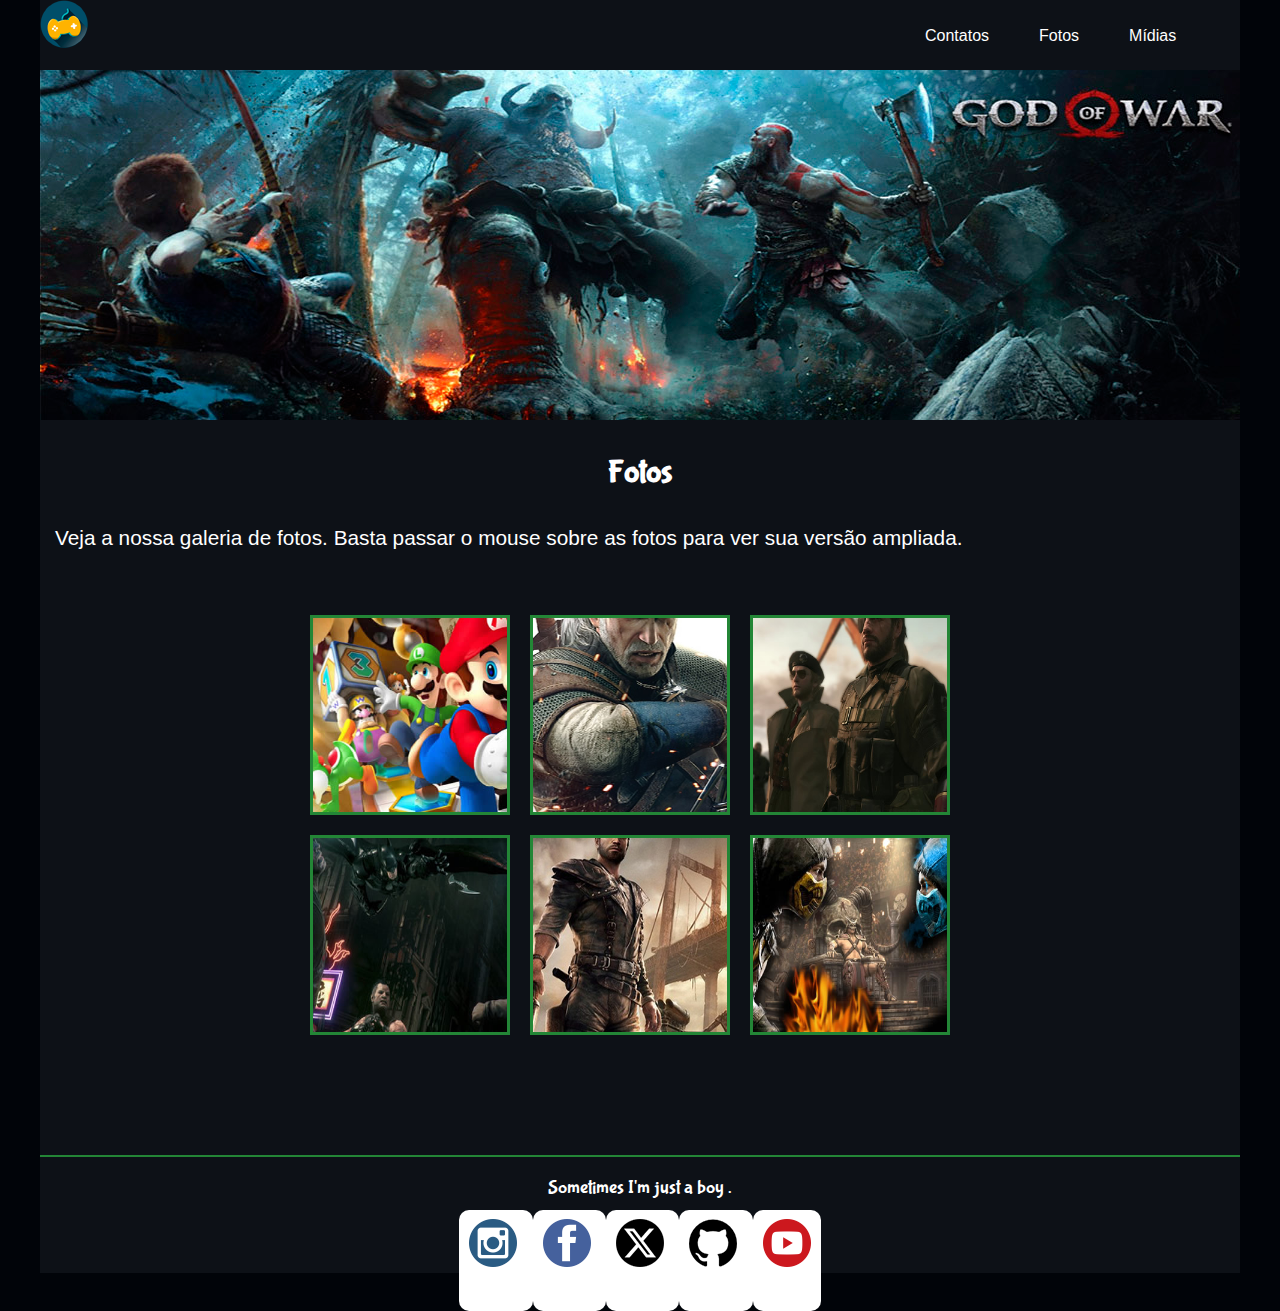
<file: formulario/fotos.html>
<!DOCTYPE html>
<html lang="pt-br">

<head>
    <meta charset="UTF-8">
    <meta name="viewport" content="width=device-width, initial-scale=1.0">
    <meta name="description" content="Página de games">
    <meta name="keywords" content="Formulário, formulário, formulario, jogos, games, playstation, xbox, nintendo">
    <link rel="shortcut icon" href="img/favicon.ico" type="image/x-icon">
    <link rel="stylesheet" href="style.css">
    <title>Games</title>
</head>

<body>
    <div id="interface">
        <header class="topo">
            <img src="img/logo.png" alt="Logo controle de vídeo game">
            <nav class="menu">
                <ul>
                    <li>
                        <a href="index.html">Contatos</a>
                    </li>
                    <li>
                        <a href="fotos.html">Fotos</a>
                    </li>
                    <li>
                        <a href="midias.html">Mídias</a>
                    </li>
                </ul>
            </nav>
        </header>

        <div class="banner_anime">
            <img src="img/banner1.jpg" alt="Jogo God of War" title="Kratos" id="anime1">
            <img src="img/banner2.jpg" alt="Jogo God of War" title="Kratos" id="anime2">
        </div>

        
        <section class="galeria1">
            <h1>Fotos</h1>
            <p>Veja a nossa galeria de fotos. Basta passar o mouse sobre as fotos para ver sua versão ampliada.</p>
            <ul class="album_fotos">
                <li class="fotos01">
                    <span class="galeria">Mario Bros</span>
                </li>
                <li class="fotos02">
                    <span class="galeria">The Witcher</span>
                </li>
                <li class="fotos03">
                    <span class="galeria">Metal Gear Sovid V</span>
                </li>
                <li class="fotos04">
                    <span class="galeria">Batman</span>
                </li>
                <li class="fotos05">
                    <span class="galeria">Mad Max</span>
                </li>
                <li class="fotos06">
                    <span class="galeria">Mortal Kombat</span>
                </li>
            </ul>
        </section>


        <footer id="rodape">
            <p>Sometimes I'm just a boy .</p>

            <p>
                <a href="https://www.instagram.com/p/DBO-ByAPZNL/?img_index=1" target="_blank">
                    <img src="img/instagram.png" alt="Rede social Instagram">
                </a>

                <a href="https://www.facebook.com/search/top?q=sony&locale=pt_BR" target="_blank">
                    <img src="img/facebook.png" alt="Rede social Facebook">
                </a>

                <a href="https://x.com/sony" target="_blank">
                    <img src="img/x_twitter.png" alt="Rede social Twitter">
                </a>

                <a href="https://github.com/GuNunesB" target="_blank">
                    <img src="img/github.png" alt="Rede social Github">
                </a>

                <a href="https://www.youtube.com/user/sonybrasil" target="_blank">
                    <img src="img/youtube.png" alt="Plataforma de vídeos Youtube">
                </a>
            </p>
        </footer>
    </div>
</body>

</html>
</file>
<file: formulario/style.css>
@charset "UTF-8";

@font-face {
    font-family: titulo;
    src: url(fontes/bubblegum-sans-regular.otf);
    font-weight: normal;
}

*{
    margin: 0;
    padding: 0;
    box-sizing: border-box;
    color: var(--branco);
    font-family:'Lucida Sans', 'Lucida Sans Regular', 'Lucida Grande', 'Lucida Sans Unicode', Geneva, Verdana, sans-serif;
}
/* Cores */
:root {
    --preto: #010409;
    --branco: #ffffff;
    --azulescuro: #0a1a3d;
    --cinza: #0D1117;
    --cinzaclaro: #212830;
    --verde: #238636;
}
/* Geral */
body {
    background: var(--preto);
}

#interface{
    background: var(--cinza);
    max-width: 1200px;
    margin: 10px;
    margin: 0 auto;
}

/* Navbar */
.topo {
    height: 70px;
}

.logo img {
    margin: 10px 20px;
    position: relative;
}

.menu {
    display: block;
    position: absolute;
    width: 400px;
    left: 900px;
    top: 17px;
}

.menu ul {
    list-style: none;
    margin: 0px;
    padding: 0px;
}

.menu li {
    float: left;
}

.menu li a {
    text-decoration: none;
    padding: 10px 25px;
    color: var(--branco);
    display: block;
    font-family: 'Lucida Sans', 'Lucida Sans Regular', 'Lucida Grande', 'Lucida Sans Unicode', Geneva, Verdana, sans-serif;
    font-size: 1.3;
}

.menu li a:hover {
    text-decoration: underline;
    color: rgb(179, 179, 179);
}

/* Banner */
.banner_anime {
    position: relative;
    display: inline-block;
    width: 100%;
    height: 350px;
    margin: 0;
}

#anime1, #anime2 {
    max-width: 1200px;
    height: auto;
}

.banner_anime img {
    position: absolute;
    transition-property: opacity;
    transition-duration: 1.5s;
    transition-timing-function: linear;
}

#anime1, #anime2:hover {
    opacity: 1;
}
#anime1:hover, #anime2 {
    opacity: 0;
}

h1 {
    font-family: titulo;
    font-size: 2rem;
    margin: 30px 0px;
    text-align: center;
}

form {
    width: 1000px;
    font-size: 1.2rem;
    font-family: 'Lucida Sans', 'Lucida Sans Regular', 'Lucida Grande', 'Lucida Sans Unicode', Geneva, Verdana, sans-serif;
    margin: 0 auto;
}

input, textarea, select {
    border-radius: 5px;
    padding: 5px;
    background: var(--cinzaclaro);
    font-size: 0.9rem;
}

legend {
    font-family: var(titulo);
    color: var(--branco);
    font-size: 1.5rem;
}

fieldset {
    border: 1px solid var(--verde);
    padding: 15px;
    margin-bottom: 30px
}

.sexo {
    width: 250px;
}

#contato p {
    padding: 5px;
}

.usuario {
    background: url(img/icontato.png) no-repeat 95% 93%;
}

.endereco {
    background: url(img/iendereco.png) no-repeat 95% 93%;
}

.mensagem {
    background: url(img/imensagem.png) no-repeat 95% 93%;
}

.pedido {
    background: url(img/ipgto.png) no-repeat 95% 93%;
}

.bnt {
    background: var(--verde);
    color: var(--preto);
    font-size: 1rem;
    padding: 7px;
    border-radius: 8px;
    margin: 0px 5px 15px 5px;
    border: none;
}
.bnt:hover {
    padding: 10px;
    transition: 0.4s;
}

#rodape {
    border-top: 2px solid var(--verde);
    text-align: center;
    margin-top: 50px;
    clear: both;
}

#rodape p {
    font-size: 1.2rem;
    font-family: titulo;
    margin: 20px 0;
}

#rodape a {
    text-decoration: none;
    background-color: var(--branco);
    padding: 40px 10px;
    border-radius: 10px;
}
/*______________________________________
Página de mídias
*/
.radio_tv {
    background: url(img/radio-tv.png) no-repeat;
    width: 75%;
    height: 580px;
    margin: 5px auto;
}

#filme {
    width: 480px;
    height: 400px;
    display: block;
    position: relative;
    left: 70px;
    top: -55px;
}

#musica {
    display: block;
    position: relative;
    left: 574px;
    top: 489px;
}
/*______________________________________
Página de fotos
*/

.galeria1 p {
    font-family: var(titulo);
    font-size: 1.3em;
    padding: 5px 15px;
}

.album_fotos {
    width: 780px;
    height: 550px;
    margin: 0 auto;
    list-style: none;
    padding: 50px;
}

.album_fotos li{
    border: 3px solid var(--verde);
    background: var(--branco);
    width: 200px;
    height: 200px;
    margin: 10px;
    float: left;
    transition: all .3s ease-in;
}

.galeria {
    padding: 5px;
    font-family: var(titulo);
    font-size: 1.2rem;
    line-height: 357.5px;
    opacity: 0;
    text-shadow: 1.5px 1.5px 2px var(--preto);
}

.album_fotos li:hover .galeria {
    opacity: 1;
}

.album_fotos li:hover {
    transform: scale(1.35);
}

.album_fotos li.fotos01 {
    background: url(img/galeria1.jpg) no-repeat;
    background-position: 50% 50%;
    background-size: 420px 300px;
}

.album_fotos li.fotos01:hover {
    background: url(img/galeria1.jpg) no-repeat;
    background-position: 50% 50%;
    background-size: 280px 200px;
}

.album_fotos li.fotos02 {
    background: url(img/galeria2.jpg) no-repeat;
    background-position: 50% 50%;
    background-size: 420px 300px;
}

.album_fotos li.fotos02:hover {
    background: url(img/galeria2.jpg) no-repeat;
    background-position: 50% 50%;
    background-size: 280px 200px;
}

.album_fotos li.fotos03 {
    background: url(img/galeria3.jpg) no-repeat;
    background-position: 50% 50%;
    background-size: 420px 300px;
}

.album_fotos li.fotos03:hover {
    background: url(img/galeria3.jpg) no-repeat;
    background-position: 50% 50%;
    background-size: 280px 200px;
}

.album_fotos li.fotos04 {
    background: url(img/galeria4.jpg) no-repeat;
    background-position: 50% 50%;
    background-size: 420px 300px;
}

.album_fotos li.fotos04:hover {
    background: url(img/galeria4.jpg) no-repeat;
    background-position: 50% 50%;
    background-size: 280px 200px;
}

.album_fotos li.fotos05 {
    background: url(img/galeria5.jpg) no-repeat;
    background-position: 50% 50%;
    background-size: 420px 300px;
}

.album_fotos li.fotos05:hover {
    background: url(img/galeria5.jpg) no-repeat;
    background-position: 50% 50%;
    background-size: 280px 200px;
}

.album_fotos li.fotos06 {
    background: url(img/galeria6.jpg) no-repeat;
    background-position: 50% 50%;
    background-size: 420px 300px;
}

.album_fotos li.fotos06:hover {
    background: url(img/galeria6.jpg) no-repeat;
    background-position: 50% 50%;
    background-size: 280px 200px;
}
</file>
<file: frontend/style.css>
/* Geral */
@charset "UTF-8";
@import url('https://fonts.googleapis.com/css2?family=Chakra+Petch:ital,wght@0,300;0,400;0,500;0,600;0,700;1,300;1,400;1,500;1,600;1,700&display=swap');
@import url('https://fonts.googleapis.com/css2?family=Titillium+Web:ital,wght@0,200;0,300;0,400;0,600;0,700;0,900;1,200;1,300;1,400;1,600;1,700&display=swap');

:root {
    /*Cores:*/
    --cor1: #e8e8e8;
    /*Fontes*/
    --cor2: #a1a1a1;
    /*Cartão*/
    --cor3: #434343;
    /*Menu, Rodapé e Cartão*/
    --cor4: #173261;
    /*Botão*/
    --cor5: #fff;
    --cor6: #000;

    /*Fontes:*/
    --titulo: "Chakra Petch", sans-serif;
    --texto: "Titillium Web", sans-serif;
}

* {
    margin: 0;
    padding: 0;
    box-sizing: border-box;
    font-family: var(--texto);
    color: #000;
}

body {
    background: var(--cor5);
}

/* Layout */
.container {
    margin: 0 auto;

}

#topo {
    position: fixed;
    right: 10px;
    bottom: 10px;
}

.botao {
    text-decoration: none;
    color: var(--cor1);
    font-size: 1.3rem;
    font-weight: 700;
    background: var(--cor4);
    border: 2px solid var(--cor1);
    border-radius: 20px;
    padding: 10px 40px;
}

.botao:hover {
    background: #0e1f3b;
}

.flex {
    display: flex;

    justify-content: space-between;

}

.flex2 {
    display: flex;
    align-items: center;
}

.flex3 {
    display: flex;
    flex-direction: column;
    align-items: center;
}

.flex4 {
    display: flex;
    flex-wrap: wrap;
    justify-content: space-between;
}

.flex5 {
    display: flex;
    flex-direction: column-reverse;
}

.flex6 {
    display: flex;
    flex-direction: column;
    justify-content: space-around;
}

.card{
    margin-top: 25px;
    width: 340px;
    height: 520px;
    background: var(--cor2);
    border: 1px solid var(--cor3);
    border-radius: 25px;
    text-align: center;
}

.card img {
    border-radius: 25px 25px 0px 0px;
}
.card h3 {
    margin-top: 15px;
    font-family: var(--titulo);
    font-size: 1.3rem;
}
.card p {
    text-align: left;
    padding: 10px 30px 50px 30px;
    font-family: var(--texto);
    font-size: 1.2rem;
}

.card a {
    padding: 10px 100px;
    font-family: var(--texto);
}

.card .botao {
    border-bottom: 15px;
}

/*SMARTPHONE PORTRAIT*/
header {
    height: 60px;
}

#check {
    display: none;
}

nav label {
    font-size: 2.8em;
    position: fixed;
    top: -3px;
    right: 15px;
}

nav ul {
    list-style: none;
    background: var(--cor3);
    height: 100vh;
    position: fixed;
    top: 60px;
    right: -100%;
    width: 80%;
    transition: all 0.5s;
}

nav ul li {
    padding: 20px;
    border-bottom: 1px solid var(--cor2);
}

nav ul li a {
    text-decoration: none;
    color: var(--cor1);
    font-family: var(--texto);
    font-size: 1.3rem;
}

#check:checked~ul {
    right: 0;
}

/**Desaque**/
main {
    height: 75vh;
    background: url(img/banner_front.jpg) no-repeat;
    background-position: center;
    background-size: cover;
    color: var(--cor5);
    display: flex;
    flex-direction: column;
    justify-content: center;
    text-align: center;
    font-family: var(--titulo);
}

main h1 {
    font-size: 3em;
    color: var(--cor5);
}

main h2 {
    font-size: 1.5em;
    margin: 20px 0px 50px 0px;
    color: var(--cor5);
}

/*SOBRE*/
#sobre {
    background: url(img/background5.jpg);
    background-size: cover;
    background-position: center;
    padding: 50px 0px;
    
}

.destaque_sobre {
    display: none;
}

.texto_sobre {
    padding: 0px 10px;
    font-size: var(--texto);
}

.texto_sobre h2 {
    margin-bottom: 10px;
    font-family: var(--titulo);
}

.texto_sobre p {
    font-size: 1.4rem;
}

.topico_sobre {
    margin-top: 20px;
}
.topico_sobre img {
    margin-right: 10px;
}
 /* ONE PAGE */
#onepage {
    padding: 50px 10px;
}
#onepage h2 {
    font-family: var(--titulo);
    margin-bottom: 2rem;
}
#onepage p {
    font-family: var(--texto);
    margin-bottom: 1.4rem;
}
.video iframe{
    width: 340px;
    height: 190px;
}

/* Wireframe */
#wireframe{
    background: url(img/background5.jpg);
    background-size: cover;
    background-position: center;
    padding: 50px 0px;
}
.qrcode {
    display: none;
}
.textowire span{
    display: none;
}
.textowire{
    padding: 0px 10px;
    color: var(--cor1);
}
.textowire h2 {
    margin-bottom: 10px;
    font-family: var(--titulo);
}
.textowire p {
    margin-bottom: 40px;
    font-family: var(--texto);
}

/* Cards */
#conteudo{
    padding: 50px 0px;
}
#conteudo h2{
    padding-bottom: 25px;
    text-align: center;
    font-size: 2rem;
    font-family: var(--titulo);
}

/* Rodapé */
address {
    padding: 35px 10px 50px 10px;
    background: url(img/background5.jpg);
    background-size: cover;
    background-position: center;
    color: var(--cor1);
}

address a {
    text-decoration: none;
    color: var(--cor1);
}

address img {
    padding-top: 15px;
}

.icone_local {
    display: none;
}

.dados {
    margin: 30px 0px 15px 0px;
}

.google_maps {
    display: none;
}

footer {
    padding: 50px;
    background: var(--cor3);
    color: var(--cor1);
    text-align: center;
}

.social {
    margin-bottom: 15px 0px;
}
/*SMARTPHONE LANDSCAPE*/
@media (min-width: 576px) {

    .container {
        max-width: 540px;
    }

    nav label {
        right: 73px;
    }

    /**Destaque**/
    main h1,
    main h2 {
        text-shadow: var(--cor6) 0.5rem 0.5rem 0.5rem;
    }

    /*ONEPAGE*/
    .video iframe {
        width: 560px;
        height: 315px;
    }

    .flex5 {
        flex-direction: row;
        justify-content: space-between;
        align-items: center;
    }
}

/*TABLET PORTRAIT*/
@media (min-width: 768px) {

    .container {
        max-width: 720px;
    }

    label {
        right: 35px;
    }

    /** Destaque **/
    main {
        height: 45vh;
    }

    main h1 {
        font-size: 5em;
    }

    main h2 {
        font-size: 2em;
    }
    /*SOBRE*/
    .texto_sobre h2 {
        font-size: 2.8rem;
    }
    .texto_sobre p {
        font-size: 1.8rem;
    }
}

/*TABLET LANDSCAPE*/
@media (min-width: 992px) {

    .container {
        max-width: 960px;
    }

    /** Destaque **/
    main {
        height: 70vh;
    }
}

/*PC*/
@media (min-width: 1200px) {

    .container {
        max-width: 1140px;
    }

    /* Cabeçalho */
    header {
        height: 125px;
    }

    .logo img {
        margin-top: 14px;
        margin-left: 30px;
        width: 100px;
        height: auto;
    }

    label {
        display: none;
    }

    nav ul {
        position: static;
        height: auto;
        background: transparent;
        margin-top: 38px;
        width: 400px;
    }

    nav ul li {
        float: left;
        border: 0;
    }

    nav ul li a {
        color: var(--cor4);
        font-size: 1rem;
    }

    nav ul li a:hover {
        color: #0e1f3b;
    }

    /*SOBRE*/
    #sobre {
        background-attachment: fixed;
        /** Efeito parallax **/
    }

    .destaque_sobre {
        display: inline;
    }

    .destaque_sobre img {
        border-radius: 50%;
        margin-right: 50px;
    }

    /* ONEPAGE */
    .flex3 {
        flex-direction: row;
        align-items: center;
    }

    /* Wireframe */
    #wireframe {
        background-attachment: fixed;
    }
    #wireframe span{
        display: inline;
        color: var(--cor4);
        font-weight: 700;
    }
    .qrcode{
        display: inline;
    }

    .icone_local {
        display: inline;
    }

    .icone_mapa {
        display: none;
    }
    
    .google_maps {
        display: inline;
    }

    .flex6 {
        flex-direction: row-reverse;
    }

    address {
        font-size: 1.5rem;
        font-family: var(--texto);
        font-weight: 700;
    }
}
</file>
<file: orlandocity/style.css>
nav a img {
    margin-top: -10px;
    margin-left: 16px;
    width: 110px;
    height: auto;
}

.bg-roxo-blur {
    background-color: #5e299ac7;
}

.bg-roxo {
    background-color: #5e299a;
}

.bg-img {
    background: url(img/banner.jpg) no-repeat 60% 100%;
    height: 100vh;
    background-color: #5e299a;
}

.bg-none {
    background: none;
}

.text-shadow {
    text-shadow: #11111192 1px 1px 2px;
}

.mt-10 {
    margin-top: 200px;
    margin-left: -100px;
}

.text-roxo {
    color: #5e299a;
}

.border-amarela {
    margin-top: -1px; 
    border: 4px solid #fde192;
    width: 205px;
}

.text-amarelo {
    color: #fde192;
}

.font-size-1 {
    font-size: 20px;
}

.mt-none {
    margin-top: -18px;
}

.max-width {
    max-width: 1303px;
}

.min-width {
    max-width: 290px;
}

.btn-roxo {
    background-color: #5e299a;
    color: #ffffff;
}
.btn-roxo:hover {
    background-color: #4f267e;
    color: #d4d4d4;
}

.btn-amarelo {
    background-color: #fde192;
    color: #000000;
}
.btn-amarelo:hover {
    background-color: #f0d487;
    color: #141414;
}

.footer {
    background-color: #171f26;
    padding: 40px 0;
}
.footer-logo img {
    width: 80px;
}
.footer-title {
    margin-bottom: 15px;
}
.footer a {
    color: #aaa;
    text-decoration: none;
}
.footer a:hover {
    color: #fff;
}
.social-icons a {
    font-size: 1.5rem;
    margin-right: 15px;
    color: #aaa;
}
.social-icons a:hover {
    color: #fff;
}

.linha-footer {
    border: 0.1px solid #aaa;
}

.logo-footer {
    width: 140px;
}

.copyright {
    background: #11171d;
}

@media (min-width: 576px) {
    .bg-img {
        background: url(img/banner.jpg) no-repeat 60% 100%;
        height: 130vh;
        background-color: #5e299a;
    }
}
</file>
